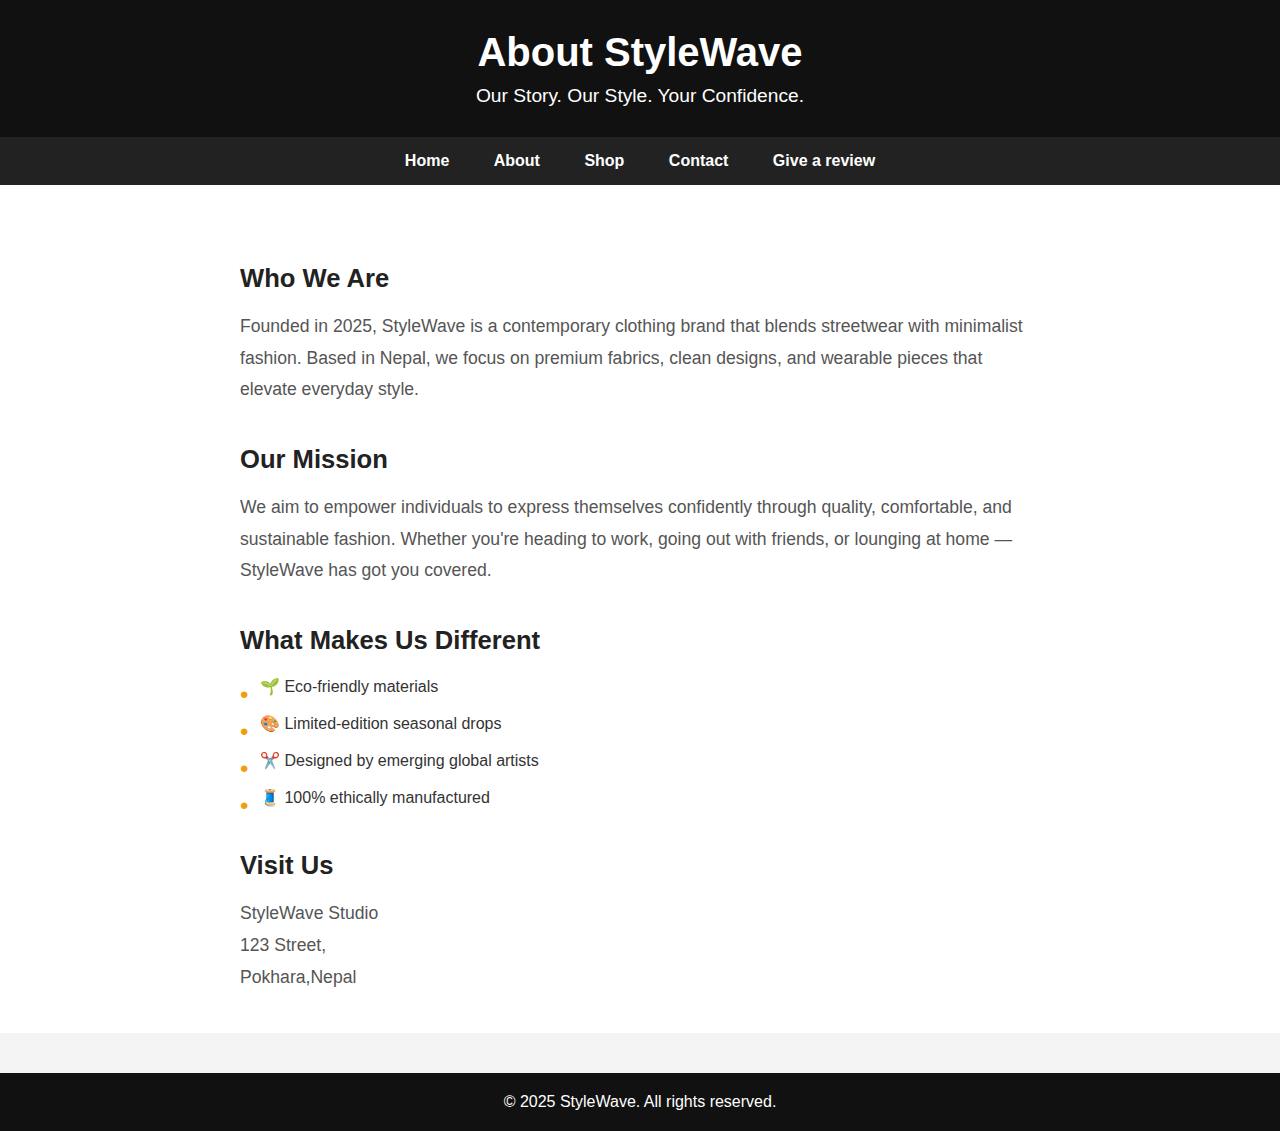
<file: about.html>
<!DOCTYPE html>
<html lang="en">
<head>
    <meta charset="UTF-8">
    <title>About Us - StyleWave</title>
    <link rel="stylesheet" href="styles.css">
</head>
<body>

    <header>
        <h1>About StyleWave</h1>
        <p>Our Story. Our Style. Your Confidence.</p>
    </header>

    <nav>
        <a href="index.html">Home</a>
        <a href="about.html">About</a>
        <a href="shop.html">Shop</a>
        <a href="contact.html">Contact</a>
        <a href="review.html">Give a review</a>
    </nav>

    <section class="about-section">
        <div class="about-container">
            <h2>Who We Are</h2>
            <p>Founded in 2025, StyleWave is a contemporary clothing brand that blends streetwear with minimalist fashion. 
            Based in Nepal, we focus on premium fabrics, clean designs, and wearable pieces that elevate everyday style.</p>

            <h2>Our Mission</h2>
            <p>We aim to empower individuals to express themselves confidently through quality, comfortable, and sustainable fashion. 
            Whether you're heading to work, going out with friends, or lounging at home — StyleWave has got you covered.</p>

            <h2>What Makes Us Different</h2>
            <ul>
                <li>🌱 Eco-friendly materials</li>
                <li>🎨 Limited-edition seasonal drops</li>
                <li>✂️ Designed by emerging global artists</li>
                <li>🧵 100% ethically manufactured</li>
            </ul>

            <h2>Visit Us</h2>
            <p>StyleWave Studio<br>
            123 Street,<br>
            Pokhara,Nepal</p>
        </div>
    </section>

    <footer>
        <p>&copy; 2025 StyleWave. All rights reserved.</p>
    </footer>

</body>
</html>
</file>
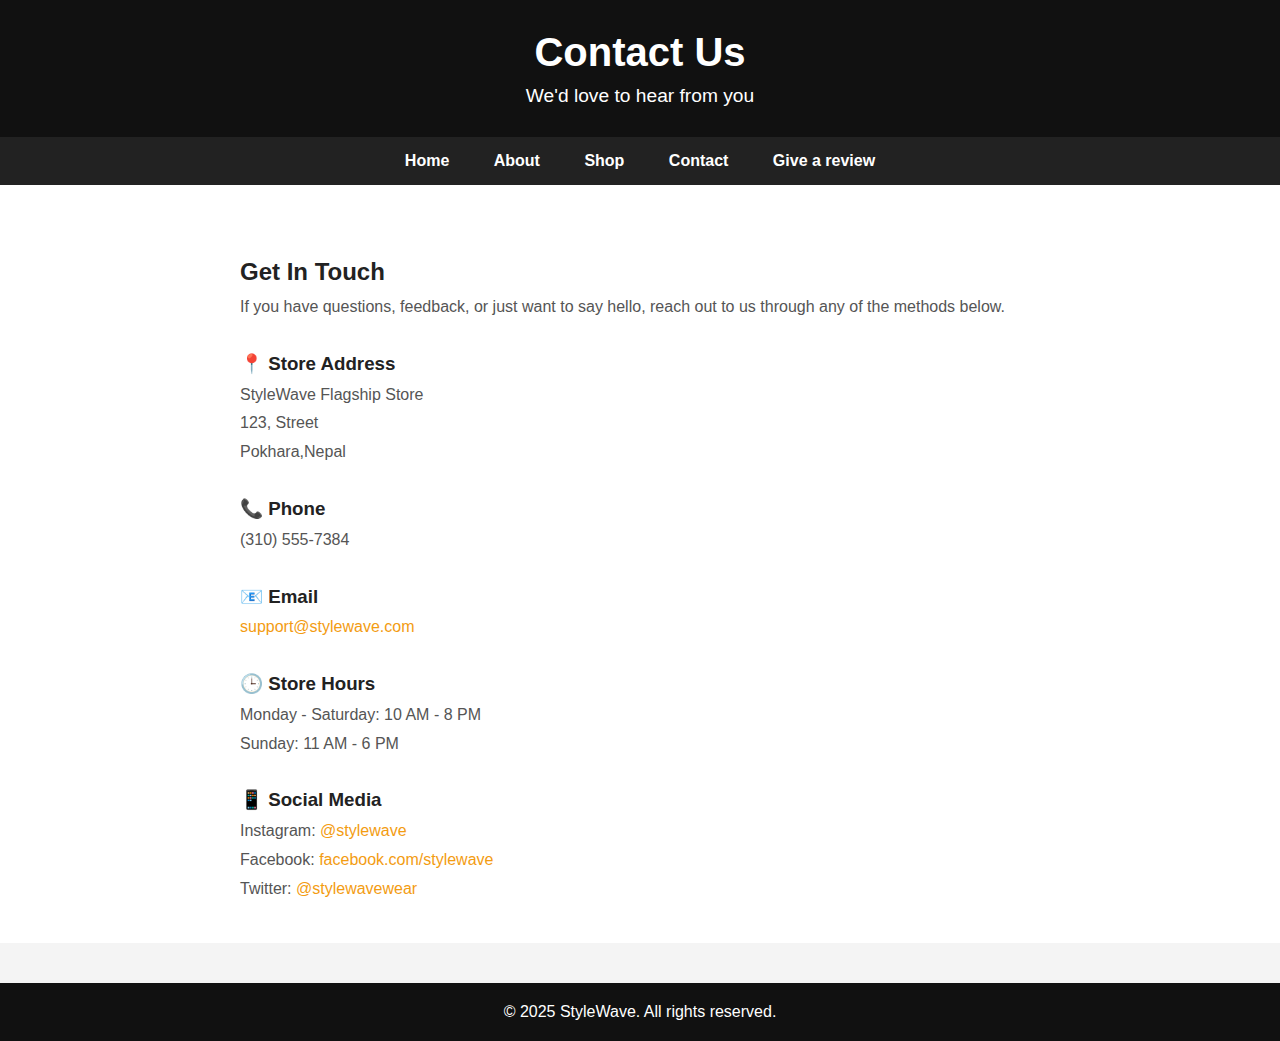
<file: contact.html>
<!DOCTYPE html>
<html lang="en">
<head>
    <meta charset="UTF-8">
    <title>Contact Us - StyleWave</title>
    <link rel="stylesheet" href="styles.css">
</head>
<body>

    <header>
        <h1>Contact Us</h1>
        <p>We'd love to hear from you</p>
    </header>

    <nav>
        <a href="index.html">Home</a>
        <a href="about.html">About</a>
        <a href="shop.html">Shop</a>
        <a href="contact.html">Contact</a>
        <a href="review.html">Give a review</a>
    </nav>

    <section class="contact-section">
        <div class="contact-container">
            <h2>Get In Touch</h2>
            <p>If you have questions, feedback, or just want to say hello, reach out to us through any of the methods below.</p>

            <h3>📍 Store Address</h3>
            <p>StyleWave Flagship Store<br>
            123, Street<br>
            Pokhara,Nepal</p>

            <h3>📞 Phone</h3>
            <p>(310) 555-7384</p>

            <h3>📧 Email</h3>
            <p><a href="mailto:support@stylewave.com">support@stylewave.com</a></p>

            <h3>🕒 Store Hours</h3>
            <p>Monday - Saturday: 10 AM - 8 PM<br>
               Sunday: 11 AM - 6 PM</p>

            <h3>📱 Social Media</h3>
            <p>
                Instagram: <a href="#">@stylewave</a><br>
                Facebook: <a href="#">facebook.com/stylewave</a><br>
                Twitter: <a href="#">@stylewavewear</a>
            </p>
        </div>
    </section>

    <footer>
        <p>&copy; 2025 StyleWave. All rights reserved.</p>
    </footer>

</body>
</html>
</file>
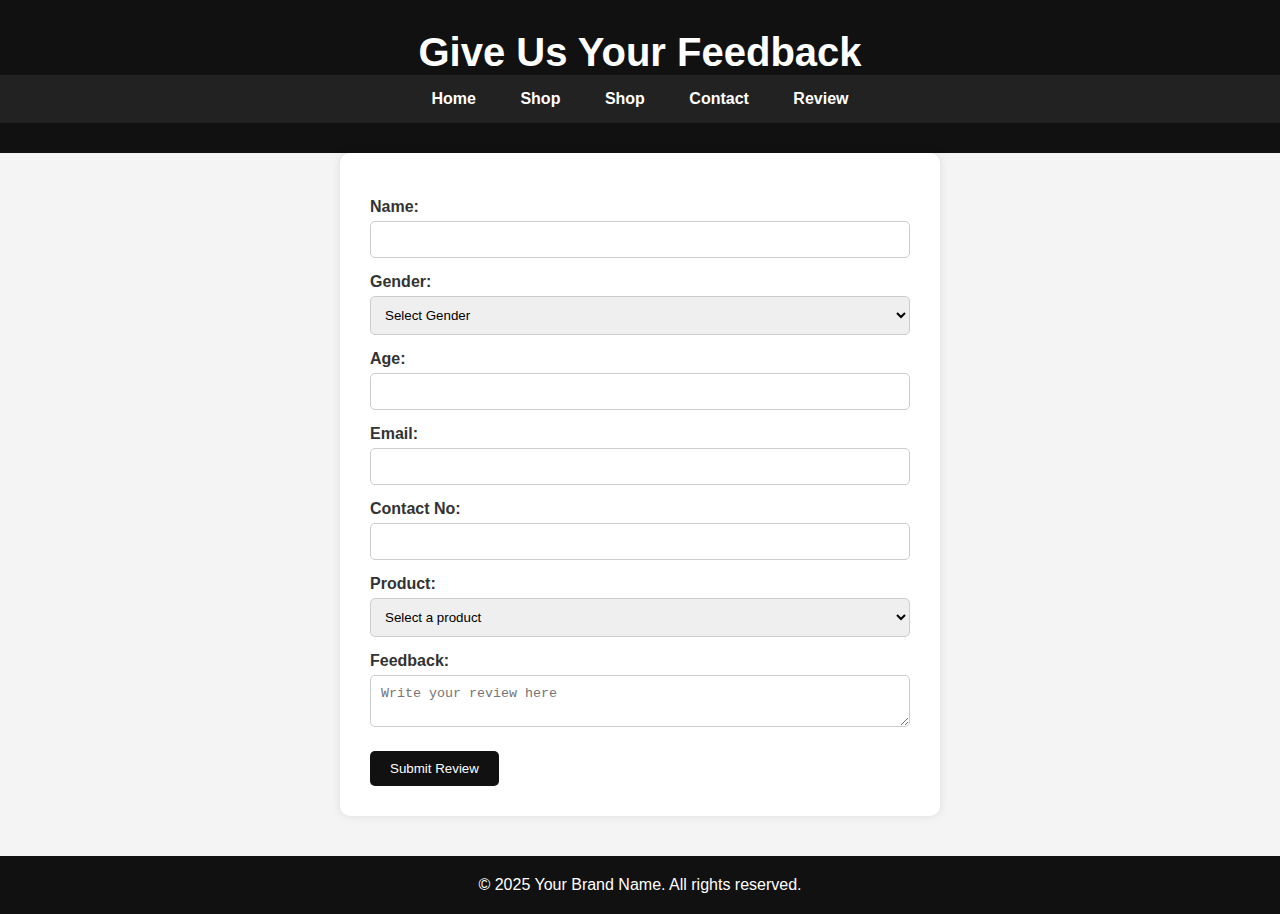
<file: review.html>
<!DOCTYPE html>
<html lang="en">
<head>
  <meta charset="UTF-8">
  <title>Leave a Review</title>
  <link rel="stylesheet" href="styles.css">
</head>
<body>
  <header>
    <h1>Give Us Your Feedback</h1>
    <nav>
      <a href="index.html">Home</a>
      <a href="shop.html">Shop</a>
      <a href="about.html">Shop</a>
      <a href="contact.html">Contact</a>
      <a href="review.html" class="active">Review</a>
    </nav>
  </header>

  <main>
    <section class="review-form-section">
      <form action="index.html" method="GET" class="review-form" id="reviewForm" onsubmit="return showThankYou()">
        <label for="name">Name:</label>
        <input type="text" id="name" name="name" required>

        <label for="gender">Gender:</label>
        <select id="gender" name="gender" required>
          <option value="">Select Gender</option>
          <option value="male">Male</option>
          <option value="female">Female</option>
          <option value="other">Other</option>
        </select>

        <label for="age">Age:</label>
        <input type="number" id="age" name="age" min="1" required>

        <label for="email">Email:</label>
        <input type="email" id="email" name="email" required>

        <label for="contact">Contact No:</label>
        <input type="tel" id="contact" name="contact" required>

        <label for="product">Product:</label>
        <select id="product" name="product" required>
          <option value="">Select a product</option>
          <option value="sneakers">Sneakers</option>
          <option value="jackets">Jackets</option>
          <option value="tshirt">T-shirt</option>
          <option value="shirt">Shirt</option>
          <option value="belt">Belt</option>
          <option value="socks">Socks</option>
        </select>

        <label for="feedback">Feedback:</label>
        <textarea id="feedback" name="feedback" placeholder="Write your review here" required></textarea>

        <button type="submit">Submit Review</button>
      </form>
    </section>
  </main>

  <footer>
    <p>&copy; 2025 Your Brand Name. All rights reserved.</p>
  </footer>
</body>
</html>
<script>
  function showThankYou() {
    alert("Thank you for your review!");
    window.location.href = "index.html"; // Change to your homepage filename
    return false; // Prevent actual form submission
  }
</script>
</file>
<file: styles.css>
/* Reset some default styles */
* {
    margin: 0;
    padding: 0;
    box-sizing: border-box;
}

body {
    font-family: Arial, sans-serif;
    background-color: #f4f4f4;
    color: #333;
}

/* Header */
header {
    background-color: #111;
    color: white;
    text-align: center;
    padding: 30px 0;
}

header h1 {
    font-size: 2.5em;
}

header p {
    font-size: 1.2em;
    margin-top: 10px;
}

/* Navigation */
nav {
    background-color: #222;
    text-align: center;
    padding: 15px 0;
}

nav a {
    color: white;
    text-decoration: none;
    margin: 0 20px;
    font-weight: bold;
}

nav a:hover {
    color: #f39c12;
}

/* Hero Section */
.hero {
    background-image: url('https://images.rawpixel.com/image_800/cHJpdmF0ZS9sci9pbWFnZXMvd2Vic2l0ZS8yMDIyLTA1L3Vwd2s2MTg0MzExOC13aWtpbWVkaWEtaW1hZ2Uta293YzVmbDcuanBn.jpg');
    background-size: cover;
    background-position: center;
    height: 400px;
    display: flex;
    flex-direction: column;
    justify-content: center;
    align-items: center;
    color: white;
    text-align: center;
    text-shadow: 2px 2px 8px rgba(0,0,0,0.7);
}

.hero h2 {
    font-size: 3em;
}

.hero p {
    font-size: 1.5em;
}

/* Products */
.products {
    display: flex;
    flex-wrap: wrap;
    justify-content: center;
    padding: 40px 20px;
}

.product {
    background-color: white;
    width: 250px;
    margin: 15px;
    border-radius: 8px;
    overflow: hidden;
    box-shadow: 0 4px 12px rgba(0, 0, 0, 0.1);
    text-align: center;
    padding-bottom: 15px;
}

.product img {
    width: 100%;
    height: auto;
}

.product h3 {
    margin: 10px 0 5px;
    font-size: 1.2em;
}

.product p {
    color: #555;
    font-size: 1em;
}

/* Footer */
footer {
    background-color: #111;
    color: white;
    text-align: center;
    padding: 20px 0;
    margin-top: 40px;
}
.about-section {
    padding: 40px 20px;
    background-color: #fff;
}

.about-container {
    max-width: 800px;
    margin: auto;
    line-height: 1.8;
}

.about-container h2 {
    color: #222;
    margin-bottom: 10px;
    margin-top: 30px;
    font-size: 1.6em;
}

.about-container p {
    color: #555;
    font-size: 1.1em;
}

.about-container ul {
    list-style-type: none;
    padding-left: 0;
}

.about-container ul li {
    padding-left: 20px;
    position: relative;
    margin: 8px 0;
}

.about-container ul li::before {
    content: "•";
    color: #f39c12;
    position: absolute;
    left: 0;
    font-size: 1.5em;
    top: 0;
}
.contact-section {
    padding: 40px 20px;
    background-color: #fff;
}

.contact-container {
    max-width: 800px;
    margin: auto;
    line-height: 1.8;
    color: #555;
}

.contact-container h2, .contact-container h3 {
    color: #222;
    margin-top: 25px;
}

.contact-container a {
    color: #f39c12;
    text-decoration: none;
}

.contact-container a:hover {
    text-decoration: underline;
}
.product-row {
    display: flex;
    flex-wrap: wrap;
    justify-content: center;
    gap: 20px;
    margin-bottom: 40px;
}

.product {
    background-color: #fff;
    width: 180px;
    padding: 15px;
    border-radius: 8px;
    box-shadow: 0 2px 10px rgba(0, 0, 0, 0.1);
    text-align: center;
    transition: transform 0.3s ease, box-shadow 0.3s ease;
}

.product img {
    width: 100%;
    border-radius: 8px;
    object-fit: cover;
}

.product h3 {
    font-size: 1.2em;
    color: #333;
    margin-top: 15px;
}

.product p {
    font-size: 1em;
    color: #888;
    margin: 10px 0;
}

.product:hover {
    transform: translateY(-10px);
    box-shadow: 0 4px 20px rgba(0, 0, 0, 0.2);
}

.product a {
    display: inline-block;
    margin-top: 10px;
    padding: 10px 15px;
    background-color: #f39c12;
    color: #fff;
    text-decoration: none;
    border-radius: 5px;
    font-weight: bold;
}

.product a:hover {
    background-color: #e67e22;
}
.logo {
    width: 150px; /* Adjust width of the circle */
    height: 150px; /* Adjust height of the circle */
    background-color: #f39c12; /* Optional: Background color for the circle */
    border-radius: 50%; /* Makes the div circular */
    display: flex; /* Flexbox for centering content */
    justify-content: center; /* Centers the image horizontally */
    align-items: center; /* Centers the image vertically */
    overflow: hidden; /* Ensures the image doesn’t overflow out of the circle */
    margin: 20px auto; /* Centers the logo in the header */
}

.logo img {
    width: 100%; /* Ensures the image fills the circle */
    height: 100%; /* Ensures the image fills the circle */
    object-fit: cover; /* Ensures the image aspect ratio is maintained */
}
/* --- Review Page Styles --- */

.review-form-section {
  background-color: white;
  padding: 30px;
  max-width: 600px;
  margin: auto;
  border-radius: 10px;
  box-shadow: 0 0 10px rgba(0, 0, 0, 0.1);
}

.review-form label {
  display: block;
  margin-top: 15px;
  font-weight: bold;
}

.review-form input,
.review-form select,
.review-form textarea {
  width: 100%;
  padding: 10px;
  margin-top: 5px;
  border: 1px solid #ccc;
  border-radius: 5px;
}

.review-form button {
  margin-top: 20px;
  padding: 10px 20px;
  background-color: #111;
  color: white;
  border: none;
  border-radius: 5px;
  cursor: pointer;
}

.review-form button:hover {
  background-color: #333;
}
.products {
  display: flex;
  flex-wrap: wrap;
  justify-content: center;
  gap: 20px;
  padding: 20px;
}

.product {
  width: 200px;
  text-align: center;
  border: 1px solid #ccc;
  padding: 15px;
  box-shadow: 0 2px 5px rgba(0,0,0,0.1);
  border-radius: 10px;
  background-color: #fff;
}

.product img {
  width: 100%;
  height: auto;
  border-radius: 8px;
}

.product h3 {
  margin: 10px 0;
  font-size: 1.1rem;
  line-height: 1.2;
}

.product h3 a {
  text-decoration: none;
  color: #333;
  display: inline-block;
  width: 100%;
}

.product p {
  margin: 0;
  font-weight: bold;
  font-size: 1rem;
}
</file>
